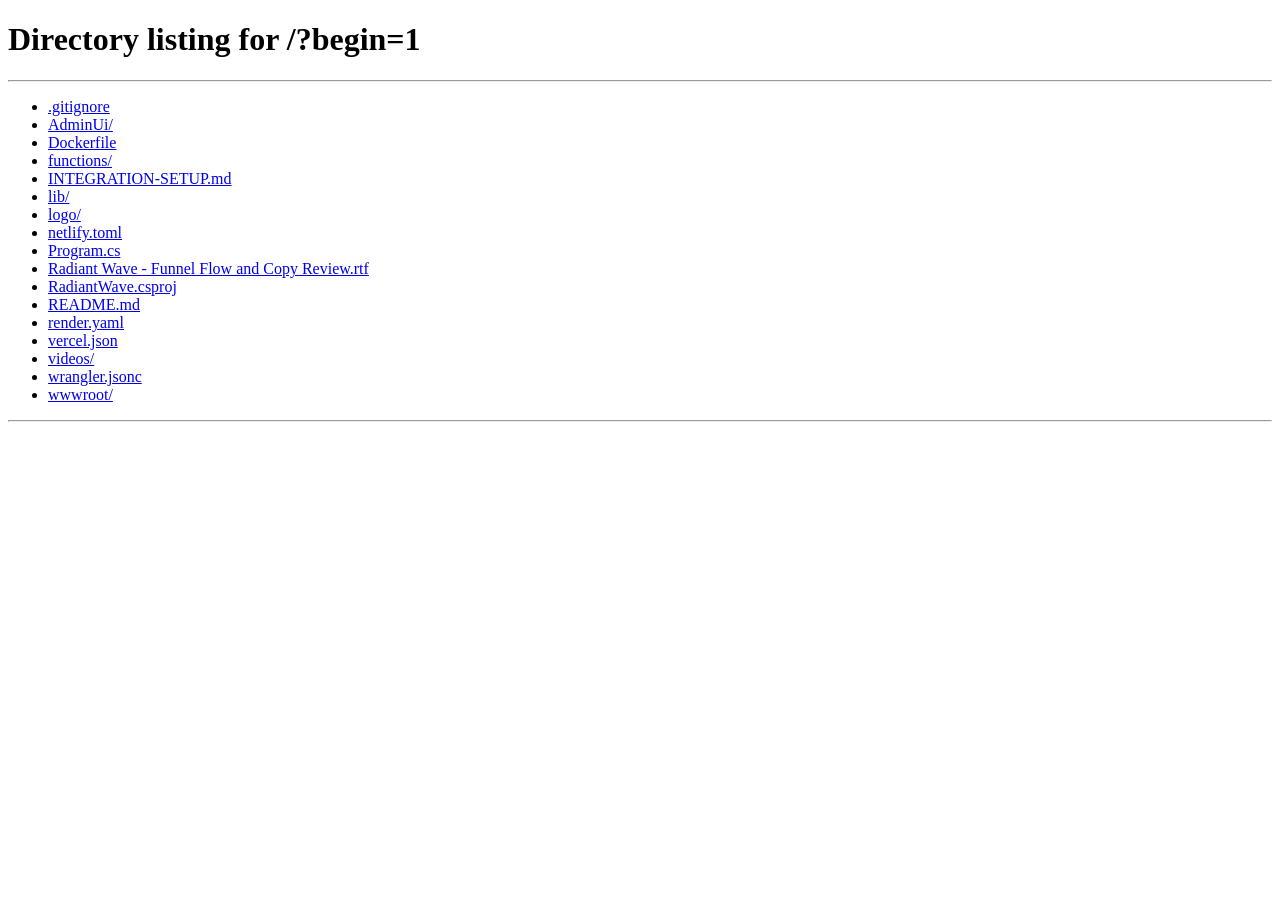
<file: wwwroot/continue.html>
<!doctype html>
<html lang="en">
<head>
  <meta charset="utf-8" />
  <meta name="viewport" content="width=device-width, initial-scale=1.0" />
  <meta name="robots" content="noindex" />
  <title>Continuing…</title>
  <style>
    html,body{margin:0;height:100%;background:#0b0712;color:#a7b0d6;
      font-family:system-ui,-apple-system,sans-serif;display:grid;place-items:center}
    .x{display:flex;flex-direction:column;align-items:center;gap:16px;font-size:14px;letter-spacing:.04em}
    .p{width:54px;height:54px;border-radius:50%;
      background:radial-gradient(circle,rgba(74,166,255,.85),transparent 70%);
      animation:pulse 1.5s ease-in-out infinite}
    @keyframes pulse{0%,100%{transform:scale(.9);opacity:.7}50%{transform:scale(1.1);opacity:1}}
  </style>
</head>
<body>
  <div class="x"><div class="p"></div><div>Unlocking your experience…</div></div>
  <script>
    (function () {
      var target = "/?begin=1";
      try {
        if (window.top && window.top !== window.self) window.top.location.replace(target);
        else window.location.replace(target);
      } catch (e) { window.location.replace(target); }
    })();
  </script>
</body>
</html>
</file>
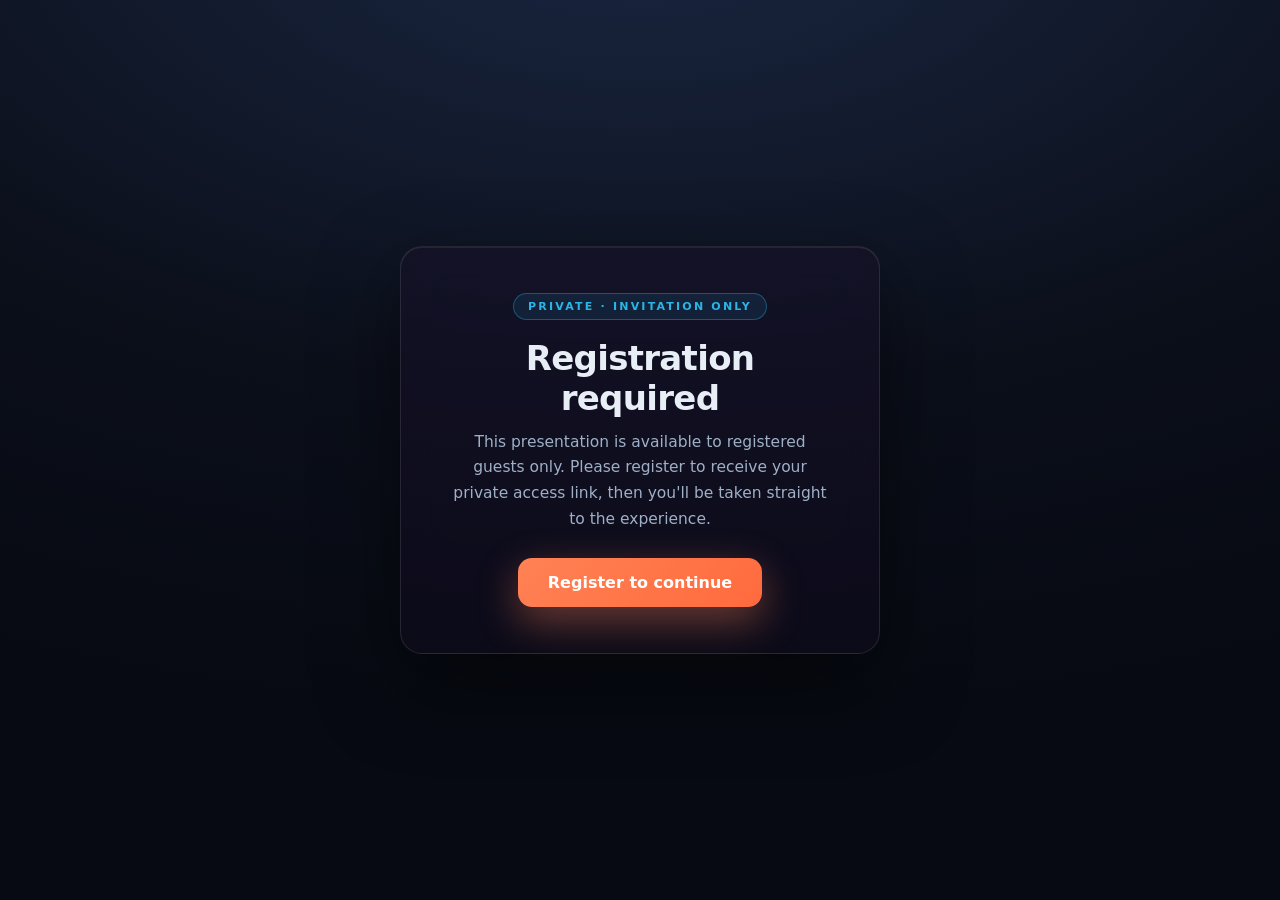
<file: wwwroot/register.html>
<!doctype html>
<html lang="en">
<head>
  <meta charset="utf-8" />
  <meta name="viewport" content="width=device-width, initial-scale=1.0, viewport-fit=cover" />
  <meta name="theme-color" content="#121824" />
  <meta name="robots" content="noindex, nofollow" />
  <title>Registration required · Radiant Wave Technologies</title>
  <style>
    :root { --accent:#29b6e6; --cta:#ff8255; }
    *{box-sizing:border-box}
    html,body{margin:0;height:100%}
    body{
      background:radial-gradient(120% 90% at 50% -10%, #1a2742 0%, #0b0f1a 60%, #070a12 100%);
      color:#e8eef6; font-family:"Hanken Grotesk",system-ui,-apple-system,sans-serif;
      display:grid; place-items:center; padding:24px; text-align:center;
    }
    .card{
      width:min(480px,100%); padding:clamp(28px,5vw,46px); border-radius:22px;
      background:linear-gradient(180deg, rgba(22,18,38,.72), rgba(14,11,26,.78));
      border:1px solid rgba(255,255,255,.10);
      box-shadow:inset 0 1px 0 rgba(255,255,255,.08), 0 30px 80px rgba(0,0,0,.5);
      backdrop-filter:blur(20px) saturate(150%); -webkit-backdrop-filter:blur(20px) saturate(150%);
    }
    .badge{
      display:inline-block; font-size:11px; font-weight:700; letter-spacing:.2em;
      text-transform:uppercase; color:var(--accent); padding:6px 14px; border-radius:999px;
      background:rgba(41,182,230,.10); border:1px solid rgba(41,182,230,.35); margin-bottom:18px;
    }
    h1{font-size:clamp(24px,4vw,34px); margin:0 0 12px; letter-spacing:-.02em}
    p{color:#9fb0c6; line-height:1.65; margin:0 0 26px; font-size:15.5px}
    .btn{
      display:inline-block; text-decoration:none; color:#fff; font-weight:700; font-size:16px;
      padding:15px 30px; border-radius:14px;
      background:linear-gradient(135deg, var(--cta), #ff6a3d);
      box-shadow:0 14px 40px rgba(255,130,85,.4); transition:transform .15s, filter .2s;
    }
    .btn:hover{transform:translateY(-2px); filter:brightness(1.06)}
  </style>
</head>
<body>
  <div class="card">
    <span class="badge"><span></span>Private · Invitation Only</span>
    <h1>Registration required</h1>
    <p>This presentation is available to registered guests only. Please register to receive your
       private access link, then you'll be taken straight to the experience.</p>
    <a class="btn" href="https://radiantscalarwave.com/reg">Register to continue</a>
  </div>
</body>
</html>
</file>
